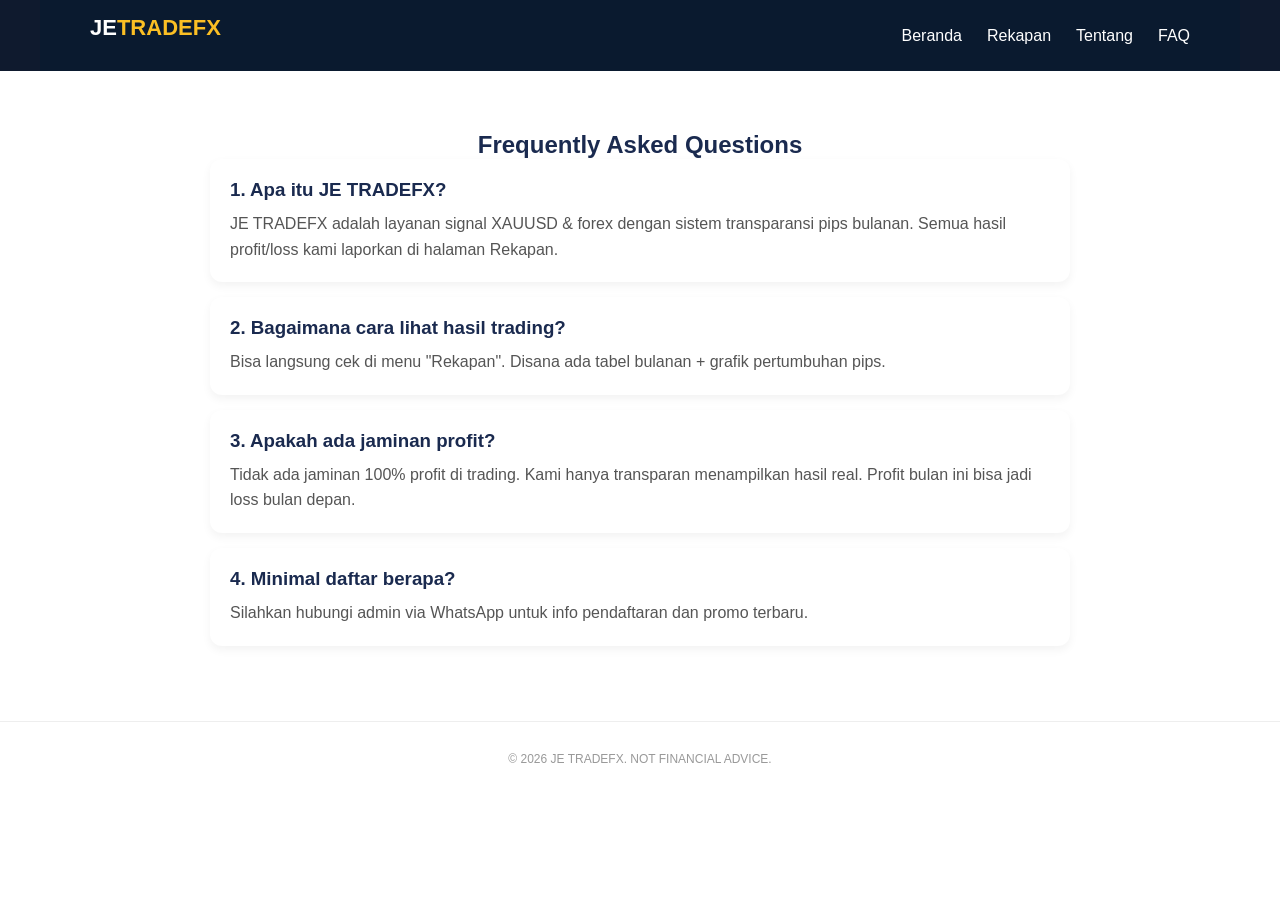
<file: faq.html>
<!DOCTYPE html>
<html lang="id">
<head>
  <meta charset="UTF-8">
  <meta name="viewport" content="width=device-width, initial-scale=1.0">
  <title>FAQ - JE TRADEFX</title>
  <link rel="stylesheet" href="style.css">
  <style>
    .faq-container { max-width: 900px; margin: 40px auto; padding: 20px; }
    .faq-item { background: #fff; margin-bottom: 15px; padding: 20px; border-radius: 12px; box-shadow: 0 4px 10px rgba(0,0,0,0.05); }
    .faq-item h3 { color: #1a2a4f; margin-bottom: 10px; }
    .faq-item p { color: #555; line-height: 1.6; }
  </style>
</head>
<body>
  <header>
    <nav>
      <h1>JE<span>TRADEFX</span></h1>
      <div class="menu-toggle" onclick="toggleMenu()">☰</div>
      <ul id="navLinks">
        <li><a href="index.html">Beranda</a></li>
        <li><a href="rekapan.html">Rekapan</a></li>
        <li><a href="tentang.html">Tentang</a></li>
        <li><a href="faq.html" class="active">FAQ</a></li>
      </ul>
    </nav>
  </header>

  <div class="faq-container">
    <h2 style="text-align:center; color:#1a2a4f;">Frequently Asked Questions</h2>
    
    <div class="faq-item">
      <h3>1. Apa itu JE TRADEFX?</h3>
      <p>JE TRADEFX adalah layanan signal XAUUSD & forex dengan sistem transparansi pips bulanan. Semua hasil profit/loss kami laporkan di halaman Rekapan.</p>
    </div>

    <div class="faq-item">
      <h3>2. Bagaimana cara lihat hasil trading?</h3>
      <p>Bisa langsung cek di menu "Rekapan". Disana ada tabel bulanan + grafik pertumbuhan pips.</p>
    </div>

    <div class="faq-item">
      <h3>3. Apakah ada jaminan profit?</h3>
      <p>Tidak ada jaminan 100% profit di trading. Kami hanya transparan menampilkan hasil real. Profit bulan ini bisa jadi loss bulan depan.</p>
    </div>

    <div class="faq-item">
      <h3>4. Minimal daftar berapa?</h3>
      <p>Silahkan hubungi admin via WhatsApp untuk info pendaftaran dan promo terbaru.</p>
    </div>
  </div>

  <footer>
    <p>© 2026 JE TRADEFX. NOT FINANCIAL ADVICE.</p>
  </footer>

  <script>
    function toggleMenu() {
      document.getElementById('navLinks').classList.toggle('show');
    }
  </script>
</body>
</html>
</file>
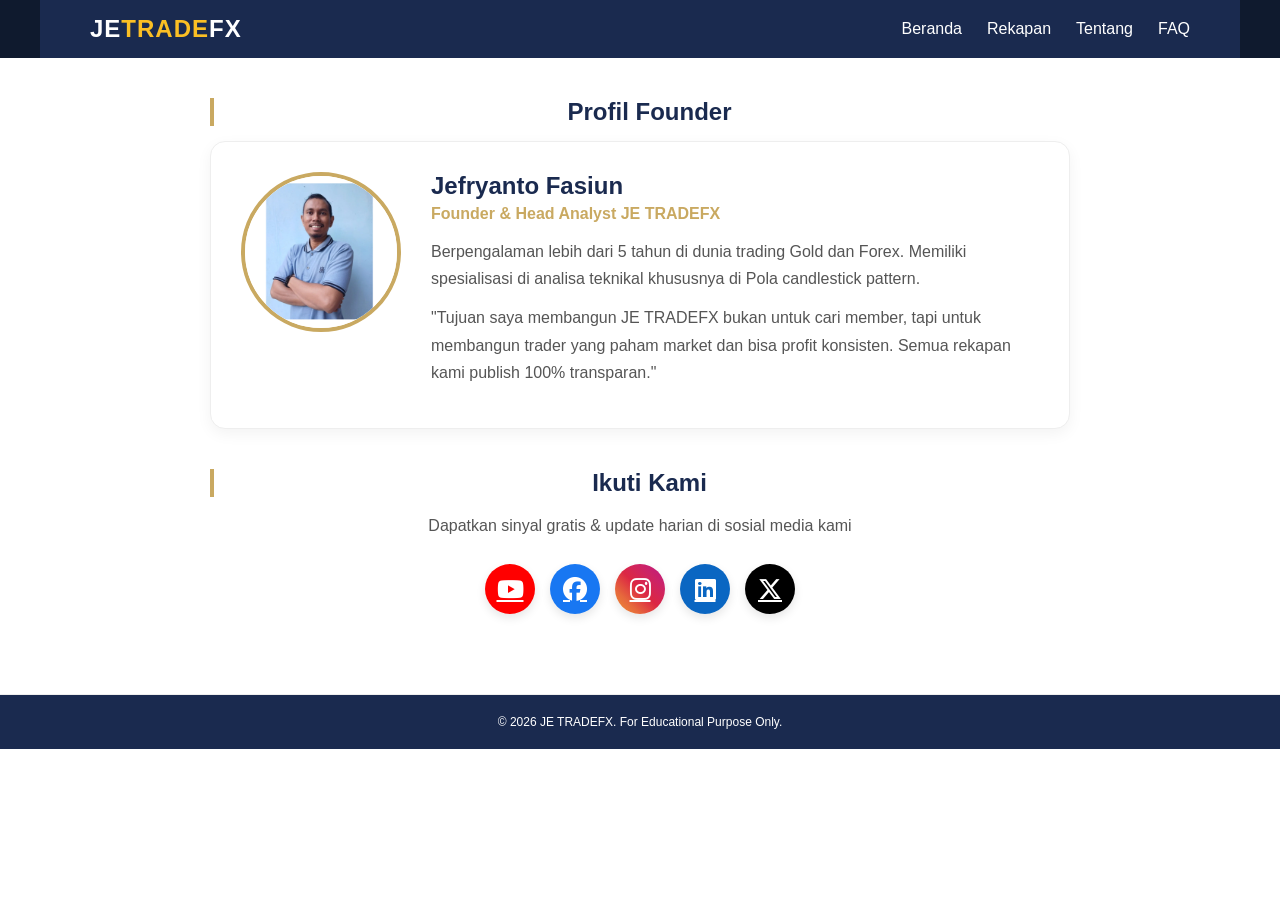
<file: tentang.html>
<!DOCTYPE html>
<html lang="id">
<head>
  <meta charset="UTF-8">
  <meta name="viewport" content="width=device-width, initial-scale=1.0">
  <title>Tentang Kami - JE TRADEFX</title>
  
  <link rel="stylesheet" href="style.css">
  <!-- PENTING: INI BUAT MUNCULIN ICON -->
  <link rel="stylesheet" href="https://cdnjs.cloudflare.com/ajax/libs/font-awesome/6.5.1/css/all.min.css">

  <style>
    :root {
      --navy: #1a2a4f;
      --gold: #c9a961;
    }
    .page-header { 
      background: #f9f9f9; 
      padding: 40px 20px; 
      text-align: center; 
      border-bottom: 1px solid #eee;
    }
    .page-header h1 { font-size: 32px; color: var(--navy); }
    
    .container {
      max-width: 900px;
      margin: 0 auto;
      padding: 40px 20px;
    }

    .section {
      margin-bottom: 40px;
    }

    .section-title {
      font-size: 24px;
      color: var(--navy);
      margin-bottom: 15px;
      border-left: 4px solid var(--gold);
      padding-left: 15px;
    }

    .section p {
      color: #555;
      line-height: 1.7;
      font-size: 16px;
      margin-bottom: 12px;
    }

    /* PROFIL FOUNDER */
    .founder-box {
      display: flex;
      align-items: flex-start;
      gap: 30px;
      background: #fff;
      padding: 30px;
      border-radius: 15px;
      border: 1px solid #eee;
      box-shadow: 0 5px 15px rgba(0,0,0,0.05);
      text-align: left;
    }

    .founder-img {
      width: 160px;
      height: 160px;
      border-radius: 50%;
      object-fit: cover;
      border: 4px solid var(--gold);
      flex-shrink: 0;
    }

    .founder-info h3 {
      font-size: 24px;
      color: var(--navy);
      margin-bottom: 5px;
      text-align: left;
    }
    .founder-info span {
      color: var(--gold);
      font-weight: 600;
      display: block;
      margin-bottom: 15px;
      text-align: left;
    }
    .founder-info p {
      text-align: left;
    }

    /* SOSIAL MEDIA */
    .social-box {
  display: flex;
  justify-content: center;
  gap: 15px;
  flex-wrap: wrap;
  margin-top: 20px;
}

.social-icon {
  width: 50px;
  height: 50px;
  border-radius: 50%; /* Bikin bulat */
  display: flex;
  align-items: center;
  justify-content: center;
  color: #fff;
  font-size: 24px;
  transition: all 0.3s;
  box-shadow: 0 4px 10px rgba(0,0,0,0.1);
}
.social-icon:hover {
  transform: translateY(-5px) scale(1.1); /* Efek naik + gede */
  box-shadow: 0 8px 20px rgba(0,0,0,0.2);
}

.youtube { background: #FF0000; }
.facebook { background: #1877F2; }
.instagram { background: linear-gradient(45deg, #f09433, #e6683c, #dc2743, #cc2366, #bc1888); }
.linkedin { background: #0A66C2; }
.x { background: #000; }
    /* RESPONSIVE */
    @media (max-width: 768px) {
      .founder-box { 
        flex-direction: column; 
        text-align: center; 
        align-items: center;
      }
      .section-title { border-left: none; padding-left: 0; text-align: center; }
      .founder-info h3, .founder-info span, .founder-info p {
        text-align: center;
      }
    }
  </style>
</head>
<body>

  <!-- NAVBAR -->
  <header>
  <nav>
    <div class="logo">JE<span>TRADE</span>FX</div>
    
    <ul id="navLinks">
      <li><a href="index.html">Beranda</a></li>
      <li><a href="rekapan.html">Rekapan</a></li>
      <li><a href="tentang.html">Tentang</a></li>
      <li><a href="faq.html">FAQ</a></li>
    </ul>

    <div class="menu-toggle" onclick="toggleMenu()">☰</div>
  </nav>
</header>

  <!-- KONTEN -->
  <div class="container">

    <!-- PROFIL FOUNDER -->
    <div class="section">
      <h2 class="section-title">Profil Founder</h2>
      
      <div class="founder-box">
        <img src="images/founder-je.jpg" alt="Foto Jefryanto" class="founder-img">
        
        <div class="founder-info">
          <h3>Jefryanto Fasiun</h3>
          <span>Founder & Head Analyst JE TRADEFX</span>
          <p>
            Berpengalaman lebih dari 5 tahun di dunia trading Gold dan Forex. Memiliki spesialisasi di analisa teknikal khususnya di Pola candlestick pattern.
          </p>
          <p>
            "Tujuan saya membangun JE TRADEFX bukan untuk cari member, tapi untuk membangun trader yang paham market dan bisa profit konsisten. Semua rekapan kami publish 100% transparan."
          </p>
        </div>
      </div>
    </div>

    <!-- MEDIA SOSIAL -->
    <div class="section">
      <h2 class="section-title">Ikuti Kami</h2>
      <p style="text-align: center; margin-bottom: 25px;">Dapatkan sinyal gratis & update harian di sosial media kami</p>
      
     <div class="social-box">
  <a href="https://youtube.com/@jetradefx" target="_blank" class="social-icon youtube">
    <i class="fa-brands fa-youtube"></i>
  </a>
  <a href="https://facebook.com/share/19Lmdqm1jG" target="_blank" class="social-icon facebook">
    <i class="fa-brands fa-facebook"></i>
  </a>
  <a href="https://instagram.com/share/19Lmdqm1jG/" target="_blank" class="social-icon instagram">
    <i class="fa-brands fa-instagram"></i>
  </a>
  <a href="https://linkedin.com/in/jetradefx" target="_blank" class="social-icon linkedin">
    <i class="fa-brands fa-linkedin"></i>
  </a>
  <a href="https://x.com/jetradefx" target="_blank" class="social-icon x">
    <i class="fa-brands fa-x-twitter"></i>
  </a>
</div>
    </div>

  </div>

  <footer style="text-align:center; padding:20px; background:#1a2a4f; color:#fff;">
    © 2026 JE TRADEFX. For Educational Purpose Only.
  </footer>
  <script>
    function toggleMenu() {
      document.getElementById('navLinks').classList.toggle('show');
    }
  </script>

</body>
</html>
</file>
<file: style.css>
:root {
  --navy: #0A1A2F;
  --gold: #D4AF37;
  --bg: #FFFFFF;
  --text: #333;
}
* { margin: 0; padding: 0; box-sizing: border-box; font-family: 'Poppins', sans-serif; }

body { background: var(--bg); color: var(--text); }

/* NAVBAR */
    nav {
      background: var(--navy);
      color: #fff;
      padding: 15px 0;
      display: flex;
      justify-content: space-between;
      align-items: center;
      position: sticky;
      top: 0;
      z-index: 1000;
      width: 100%;
    }
    /* LOGO */
.logo {
  font-size: 24px; /* DULU MUNGKIN 18px, INI DIGEDEIN */
  font-weight: 700;
  color: #fff;
  letter-spacing: 1px; /* biar keliatan pro */
  margin-left: 0; /* mepet kiri */
}

.logo span {
  color: #fbbf24; /* TRADE nya kuning */
}
    .nav-links {
      margin-right: 50px
      list-style: none;
      display: flex;
      gap: 25px
    }
    .nav-links a {
      color: #fff;
      text-decoration: none;
      font-weight: 500;
      transition: 0.3s;
    }
    .nav-links a:hover { color: var(--gold); }

    .hamburger { display: none; cursor: pointer; }
    .hamburger span {
      display: block;
      width: 25px;
      height: 3px;
      background: #fff;
      margin: 5px 0;
    }

    /* RESPONSIVE NAVBAR BUAT HP */
    @media (max-width: 768px) {
      nav { padding: 15px 20px; }
      .nav-links {
        position: absolute;
        top: 60px;
        left: 0;
        width: 100%;
        background: var(--navy);
        flex-direction: column;
        text-align: center;
        gap: 0;
        display: none;
      }
      .nav-links.active { display: flex; }
      .nav-links li { padding: 15px 0; border-top: 1px solid #333; }
      .hamburger { display: block; }
    }

/* KONTEN */
.container { padding: 60px 20px; text-align: center; max-width: 700px; margin: 0 auto; }
h1 { color: var(--navy); font-size: 32px; font-weight: 900; margin-bottom: 15px; }
.sub { color: #666; font-size: 17px; margin-bottom: 35px; }

.btn {
  display: block;
  width: 100%;
  max-width: 350px;
  margin: 12px auto;
  padding: 16px;
  border-radius: 12px;
  font-weight: bold;
  font-size: 17px;
  text-decoration: none;
  transition: all 0.3s;
}
.btn-primary { background: var(--gold); color: var(--navy); border: 2px solid var(--gold); }
.btn-outline { background: transparent; color: var(--navy); border: 2px solid #ddd; }
.btn:hover { transform: translateY(-2px); }

footer { text-align: center; padding: 30px; color: #999; font-size: 12px; border-top: 1px solid #eee; }
/* NAVBAR DESKTOP */
@media (min-width: 768px) {
  #navLinks {
    display: flex !important;
    gap: 25px;
    list-style: none;
    position: static;
    background: transparent;
  }
  #navLinks li {
    margin: 0;
  }
  #navLinks a {
    color: #fff;
    text-decoration: none;
    font-weight: 500;
    padding: 8px 0;
  }
  #navLinks a:hover {
    color: #fbbf24; /* kuning pas hover */
  }
  .menu-toggle {
    display: none; /* sembunyiin tombol ☰ di desktop */
  }
}
/* HEADER & NAVBAR */
header {
  background: #0f1a2e;
  padding: 15px 20px;
}
nav {
  display: flex;
  justify-content: space-between;
  align-items: center;
  max-width: 1200px;
  margin: 0 auto;
}
nav h1 {
  color: #fff;
  font-size: 22px;
}
nav h1 span {
  color: #fbbf24;
}
#navLinks {
  list-style: none;
  display: none; /* default sembunyi di HP */
}
#navLinks.active {
  display: block;
  position: absolute;
  top: 60px;
  right: 20px;
  background: #0f1a2e;
  padding: 15px;
  border-radius: 8px;
}
#navLinks li {
  margin: 10px 0;
}
#navLinks a {
  color: #fff;
  text-decoration: none;
}
.menu-toggle {
  font-size: 26px;
  color: #fff;
  cursor: pointer;
}

/* DESKTOP MODE */
@media (min-width: 768px) {
  #navLinks {
    display: flex !important;
    position: static;
    gap: 25px;
    background: transparent;
    padding: 0;
  }
  #navLinks li {
    margin: 0;
  }
  #navLinks a:hover {
    color: #fbbf24;
  }
  .menu-toggle {
    display: none; /* tombol ☰ hilang di desktop */
  }
}
/* HEADER FULL */
header {
  background: #0f1a2e;
  width: 100%;
  padding: 0;
}
nav {
  display: flex;
  justify-content: space-between;
  align-items: center;
  padding: 15px 50px;
  max-width: 1200px;
  margin: 0 auto;
}

/* MENU DESKTOP */
#navLinks {
  display: flex;
  gap: 25px;
  list-style: none;
}
#navLinks a {
  color: #fff;
  text-decoration: none;
  font-weight: 500;
}
#navLinks a:hover {
  color: #fbbf24;
}

/* HAMBURGER */
.menu-toggle {
  display: none;
  font-size: 28px;
  color: #fff;
  cursor: pointer;
}

/* MENU MOBILE */
@media (max-width: 768px) {
  .menu-toggle {
    display: block;
  }
  #navLinks {
    display: none;
    flex-direction: column;
    position: absolute;
    top: 60px;
    right: 20px;
    background: #0f1a2e; /* SAMA KAN WARNA NAVY */
    padding: 15px 20px;
    border-radius: 8px;
    box-shadow: 0 4px 10px rgba(0,0,0,0.3);
  }
  #navLinks.show {
    display: flex;
  }
}
</file>
